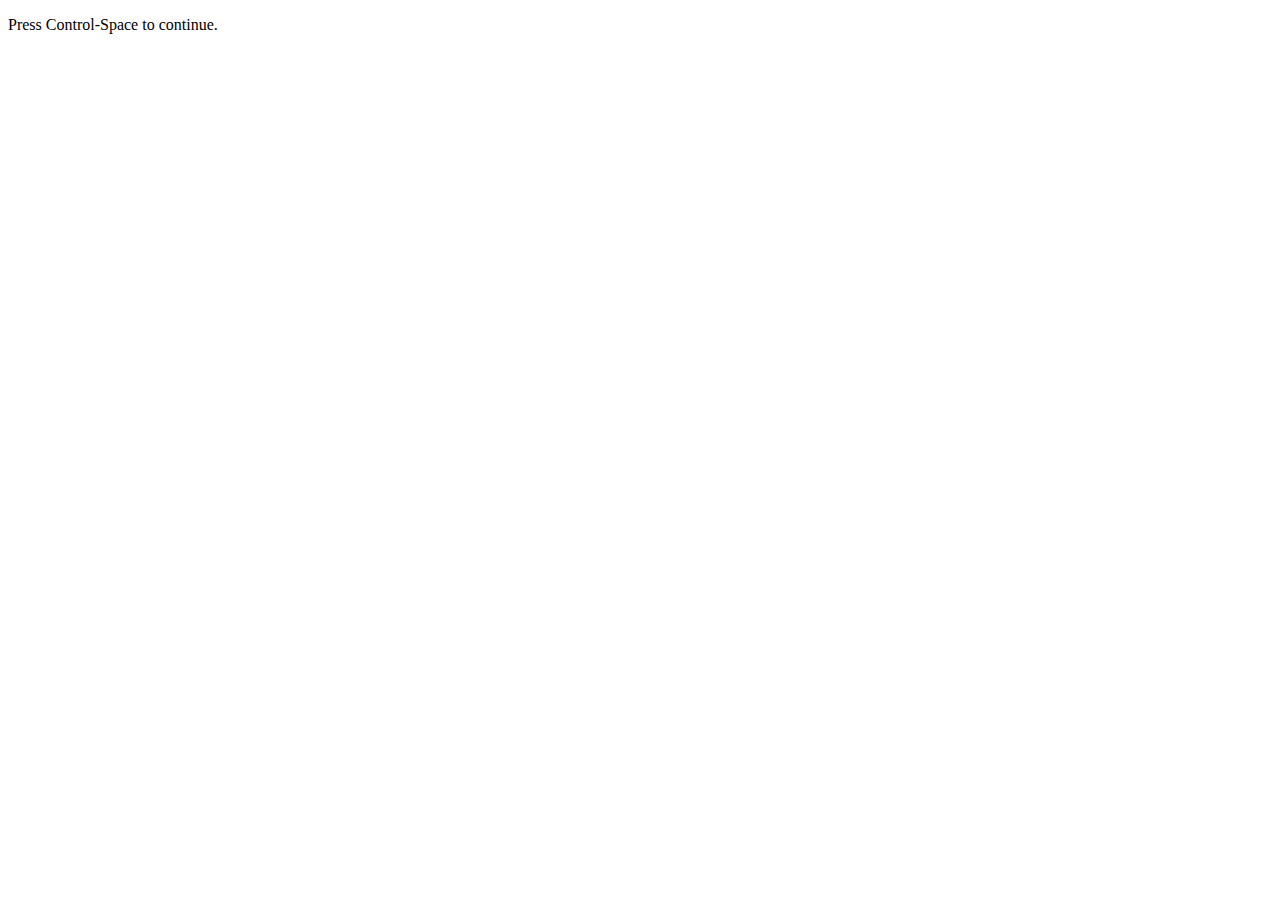
<file: background changer/index.html>
<!DOCTYPE html>
<html lang="en">
<head>
    <meta charset="UTF-8">
    <meta name="viewport" content="width=device-width, initial-scale=1.0">
    <title>Background Changer</title>
    <script src="index.js"></script>
</head>
<body>
    <p>Press Control-Space to continue.</p> 


</body>
</html>
</file>
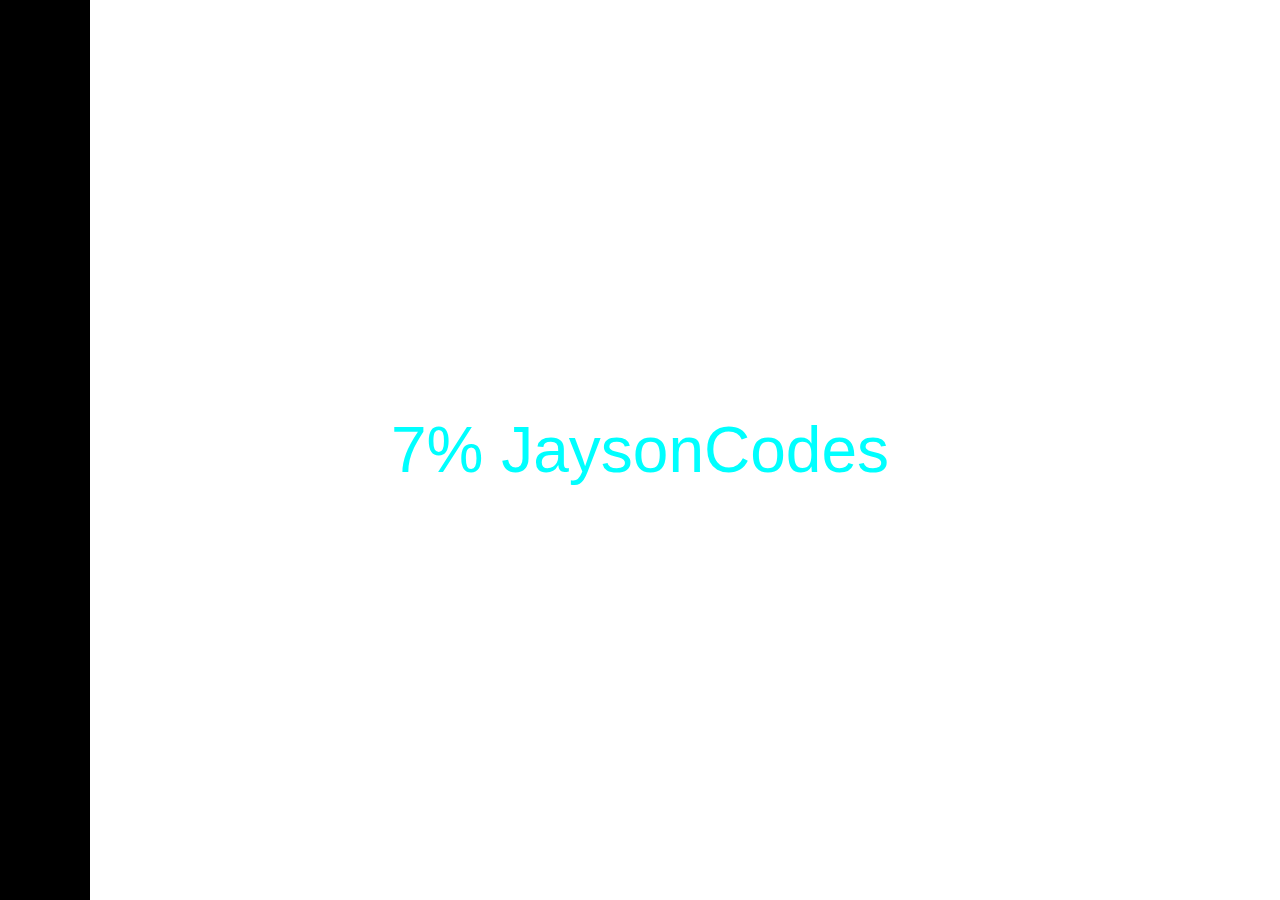
<file: counter/index.html>
<!DOCTYPE html>
<html lang="en">
<head>
    <meta charset="UTF-8">
    <meta name="viewport" content="width=device-width, initial-scale=1.0">
    <title>Counter</title>
    <link rel="stylesheet" href="index.css">
</head>
<body>
    <div class="welcome">
        <h2>Welcome</h2>
    </div>
<p> Lorem ipsum dolor sit amet consectetur, adipisicing elit. Impedit suscipit quibusdam voluptates debitis error, optio ut dolores maiores doloribus velit architecto dolorem doloremque dicta! Est soluta dicta esse! Nobis, at! </p>
<p>This page turns violet when you hold the V key.</p> 
    <section>
        <div class="loader"></div>
        <div class="count"></div>
    </section>
    
    <script src="jquery.js"></script>
    <script>
$(document).ready(function(){
    var count = 0;
    var counter = setInterval(function(){
        if(count < 101){
            $('.count').text(count + '% ' + ' ' + ' ' + ' JaysonCodes');
            $('.loader').css('width', count + '%' );
            count++;
        }
        else{
            clearInterval(counter)
        }
    },80);
});
    </script>
</body>
</html>
</file>
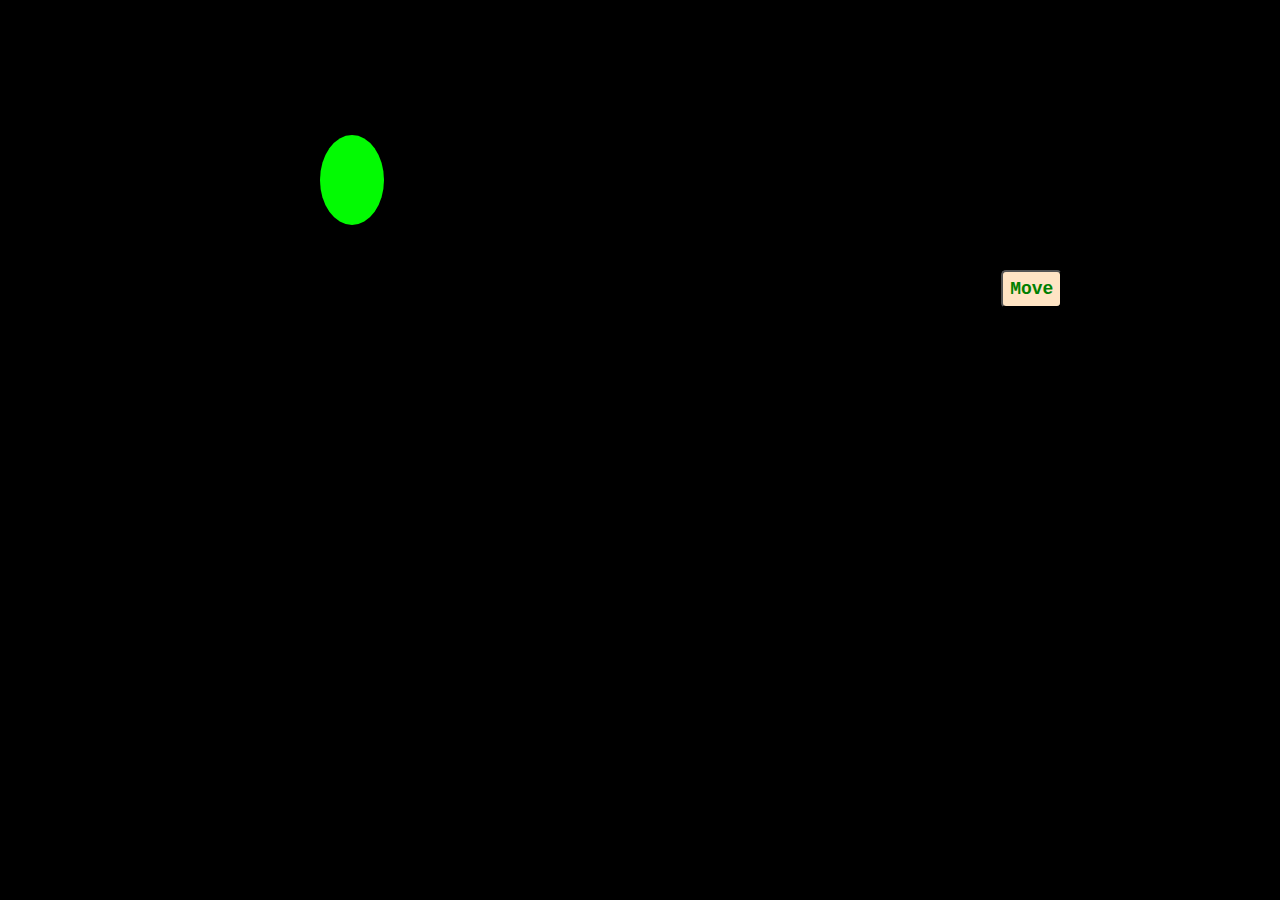
<file: New folder/index.html>
<!DOCTYPE html>
<html lang="en">

<head>
    <meta charset="UTF-8">
    <script src="jquery.js"></script>
    <meta name="viewport" content="width=device-width, initial-scale=1.0">
    <title>Document</title>
    <link rel="stylesheet" href="style.css">
    <script src="script.js">
    </script>
</head>

<body>
    <div class="container">
        <div class="mini"></div>
    </div>
    <button>Move</button>
</body>

</html>
</file>
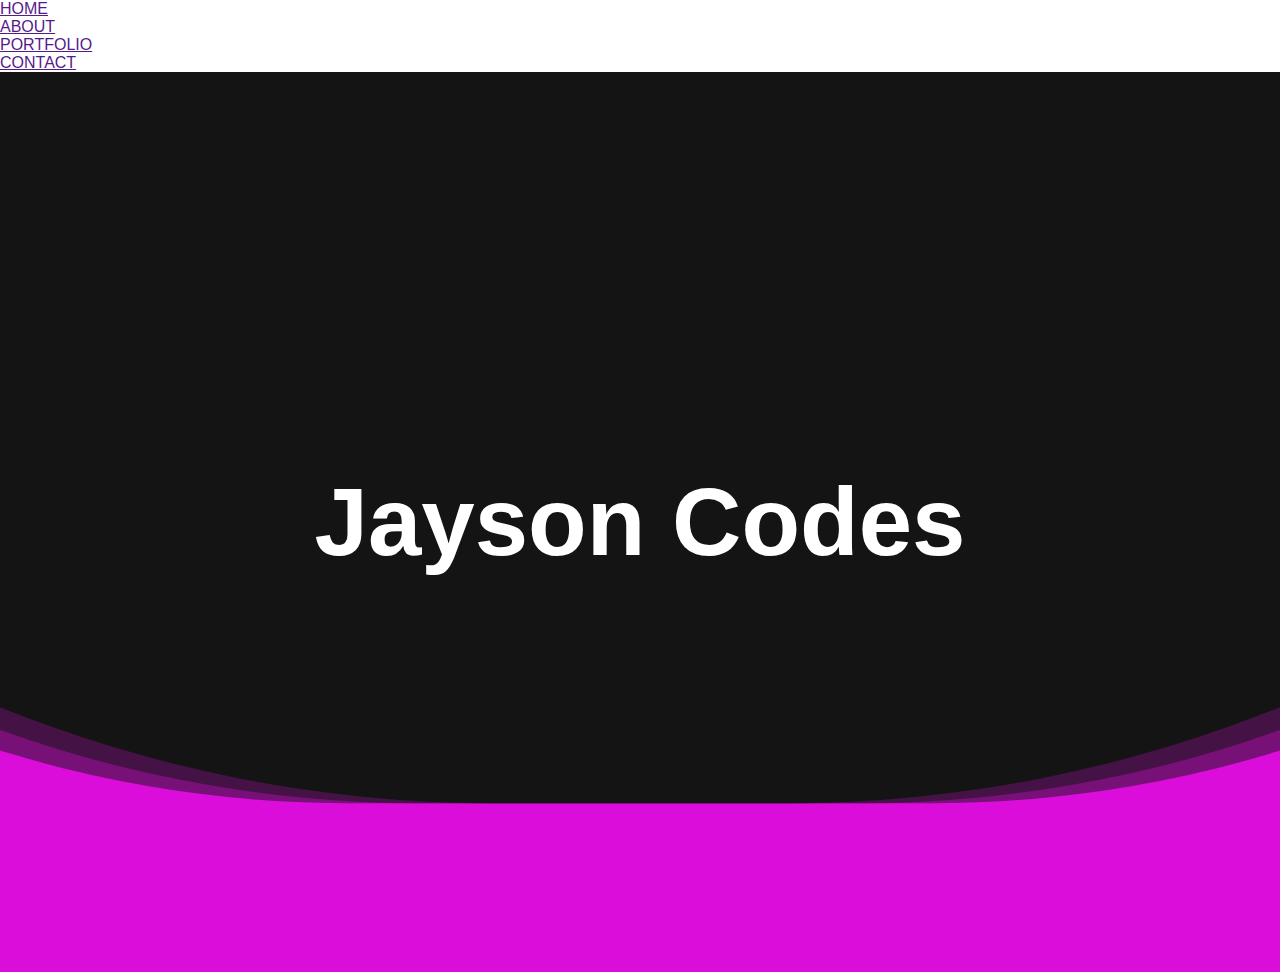
<file: wavy lander/wavy/index.html>
<!DOCTYPE html>
<html lang="en">

<head>
    <meta charset="UTF-8" />
    <meta name="viewport" content="width=device-width, initial-scale=1.0" />
    <title>Wavy stuff</title>
    <link rel="stylesheet" href="index.css" />
    <script defer src="app.js"></script>
</head>

<body>
    <nav>
        <div class="hamburger">
            <div class="line"></div>
            <div class="line"></div>
            <div class="line"></div>
        </div>
        <ul class="nav-links">
            <li><a href=""> HOME</a></li>
            <li><a href=""> ABOUT</a></li>
            <li><a href=""> PORTFOLIO</a></li>
            <li><a href=""> CONTACT</a></li>
        </ul>
    </nav>

    <section class="landing">
        <section class="section">
            <div class="wave">
                <span></span>
                <span></span>
                <span></span>
            </div>
            <div class="content">
                <h2>Jayson Codes</h2>
            </div>
        </section>
    </section>
</body>

</html>
</file>
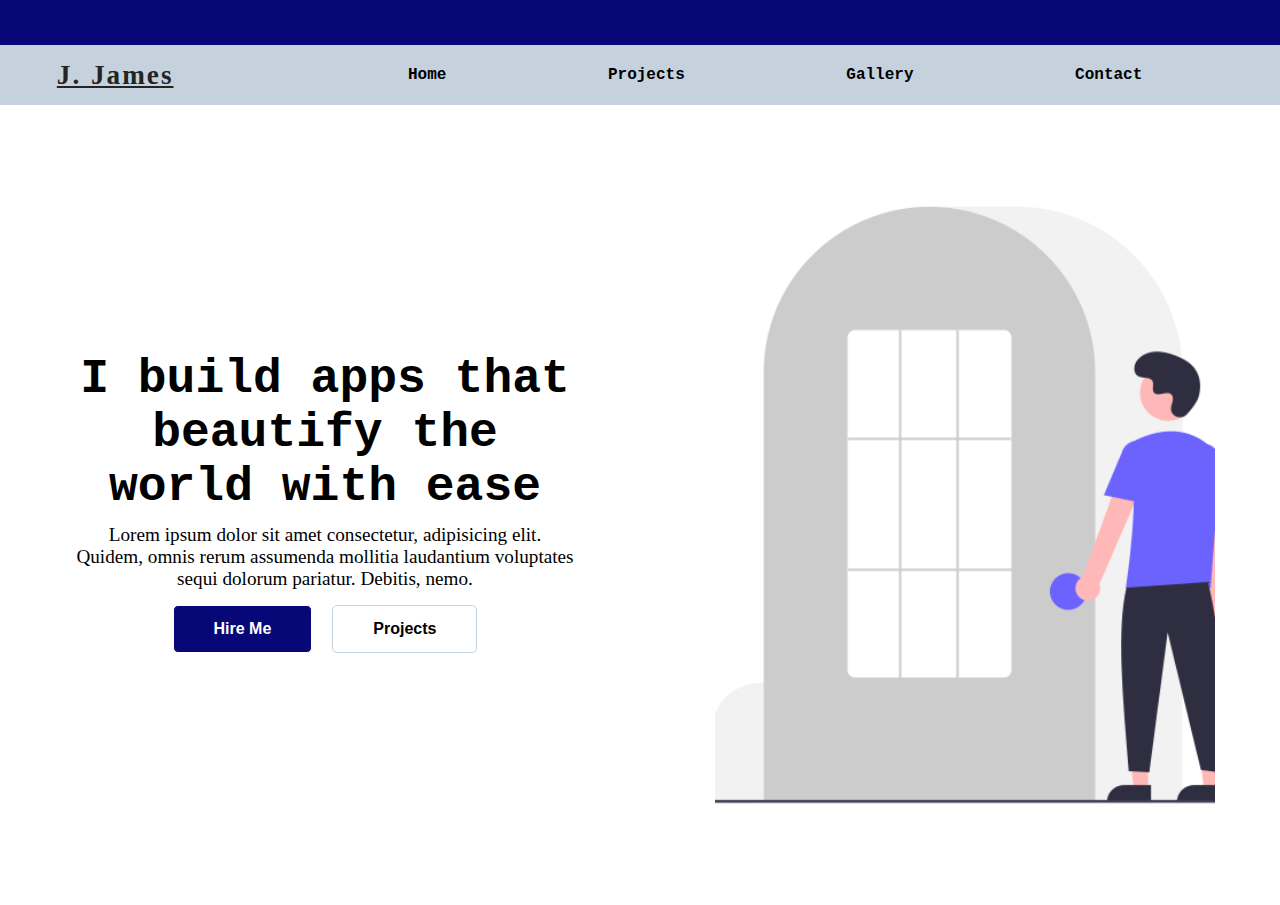
<file: portfolio landing page/main.html>
<!DOCTYPE html>
<html lang="en">

<head>
    <meta charset="UTF-8" />
    <meta http-equiv="X-UA-Compatible" content="IE=edge" />
    <meta name="viewport" content="width=device-width, initial-scale=1.0" />
    <title>James John - Portfolio</title>
    <link rel="stylesheet" href="style.css" />
</head>

<body>
    <div class="top">
        <div class="toggle">
            <span></span>
            <span></span>
            <span></span>
        </div>
    </div>
    <nav>
        <div class="logo">J. James</div>
        <ul>
            <li>Home</li>
            <li>Projects</li>
            <li>Gallery</li>
            <li>Contact</li>
        </ul>
    </nav>

    <section>
        <div class="section1">
            <h1>I build apps that beautify the world with ease</h1>
            <p>
                Lorem ipsum dolor sit amet consectetur, adipisicing elit. Quidem, omnis rerum assumenda mollitia laudantium voluptates sequi dolorum pariatur. Debitis, nemo.
            </p>
            <div class="btns">
                <button class="btn1">Hire Me</button>
                <button class="btn2">Projects</button>
            </div>
        </div>
        <div class="section2"></div>
    </section>
</body>

<script src="main.js"></script>

</html>
</file>
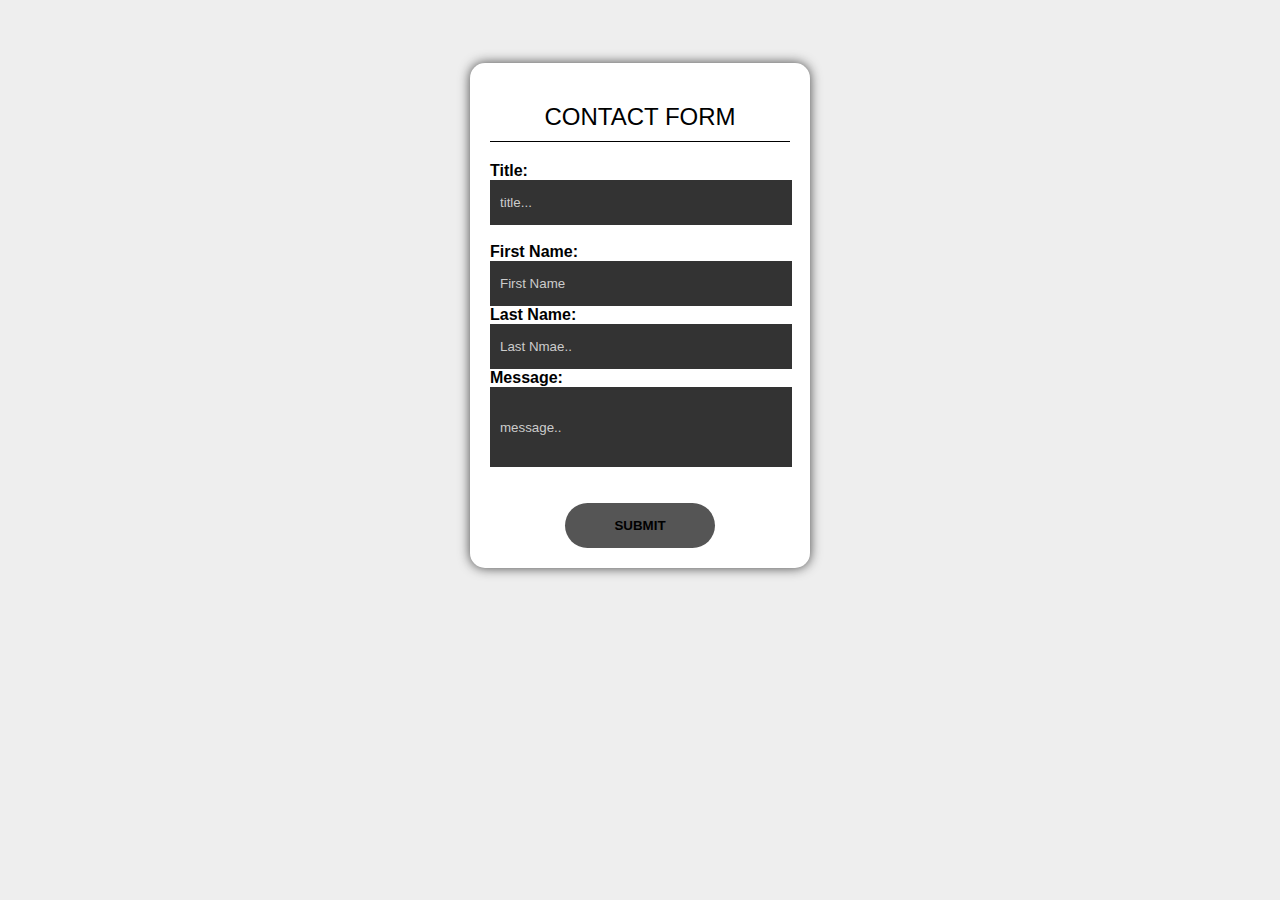
<file: wavy lander/nav/contact.html>
<!DOCTYPE html>
<html lang="en">

<head>
    <meta charset="UTF-8">
    <meta name="viewport" content="width=device-width, initial-scale=1.0">
    <title>Dever - Contact</title>
    <link rel="stylesheet" href="contact.css">
</head>

<body>


    <div class="form">
        <form action="land.html">
            <h2>Contact form</h2>
            <label>Title:</label><br>
            <input type="text" id="title" placeholder="title...">

            <br><br>
            <label>First Name:</label><br>
            <input type="text" id="fname" placeholder="First Name">
            <label>Last Name:</label><br>
            <input type="text" id="lname" placeholder="Last Nmae..">
            <label>Message:</label><br>
            <input type="text" id="message" placeholder="message..">

            <br><br><br>
            <button type="submit" id="btn">Submit</button>
        </form>
    </div>




</body>

</html>
</file>
<file: counter/index.css>
body {
    margin: 0;
    padding: 0;
    font-family: 'Gill Sans', 'Gill Sans MT', 'Trebuchet MS', sans-serif;
}

section {
    position: absolute;
    top: 0;
    left: 0;
    width: 100%;
    height: 100vh;
    background: #fff;
    pointer-events: none;
    animation: fadout .5s linear forwards;
    animation-delay: 8.5s;
}

@keyframes fadout {
    0% {
        opacity: 1;
    }
    100% {
        opacity: 0;
    }
}

.loader {
    height: 100px;
    background: #000;
    top: 0;
    left: 0;
    height: 100%;
    background: #000;
}

.count {
    position: absolute;
    top: 50%;
    left: 50%;
    transform: translate(-50%, -50%);
    font-size: 5vw;
    color: red;
    mix-blend-mode: difference;
    width: 550px;
    justify-content: center;
    text-align: center;
}

.welcome {
    position: absolute;
    top: 0;
    left: 0;
    width: 100%;
    height: 100vh;
    display: flex;
    justify-content: center;
    align-items: center;
    color: #000;
}

h2 {
    margin: 0;
    padding: 0;
    font-size: 10vh;
}
</file>
<file: New folder/style.css>
body {
    background: #000;
    box-sizing: border-box;
}

.container {
    height: 70vh;
    width: 50vw;
    background: #000;
    transform: translate(-50%, -50%);
    position: absolute;
    top: 50%;
    left: 50%;
    box-sizing: border-box;
    box-shadow: 1px 1px #000;
}

button {
    position: absolute;
    right: 17%;
    top: 30%;
    padding: 7px;
    background: bisque;
    font-family: 'Courier New', Courier, monospace;
    border-radius: 5px;
    outline: none;
    font-size: large;
    font-weight: bolder;
    color: green;
}

.mini {
    width: 5vw;
    height: 10vh;
    background: rgb(3, 250, 3);
    border-radius: 50%;
}
</file>
<file: wavy lander/wavy/index.css>
* {
    font-family: 'Trebuchet MS', 'Lucida Sans Unicode', 'Lucida Grande', 'Lucida Sans', Arial, sans-serif;
    box-sizing: border-box;
    margin: 0;
    padding: 0;
}

.section {
    position: relative;
    width: 100%;
    height: 100vh;
    overflow: hidden;
    display: flex;
    justify-content: center;
    align-items: center;
}

body {
    font-family: sans-serif;
}

.section .wave {
    position: absolute;
    left: 0;
    width: 100%;
    height: 100%;
    background: #da0dda;
}

.section .wave span:nth-child(1) {
    animation: animate 5s linear infinite;
    border-radius: 45%;
    background: rgba(20, 20, 20, 1);
}

.section .wave span:nth-child(2) {
    animation: animate 10s linear infinite;
    border-radius: 40%;
    background: rgba(20, 20, 20, 0.5);
}

.section .wave span:nth-child(3) {
    animation: animate 15s linear infinite;
    border-radius: 42.5%;
    background: rgba(20, 20, 20, 0.5);
}

@keyframes animate {
    0% {
        transform: translate(-50%, -75%) rotate(0deg);
    }
    100% {
        transform: translate(-50%, -75%) rotate(360deg);
    }
}

.section .content {
    position: relative;
    z-index: 1;
    color: #fff;
    font-size: 4em;
}

.section .wave span {
    position: absolute;
    width: 325vh;
    height: 325vh;
    top: 0;
    left: 50%;
    background: #000;
    transform: translate(-50%, -75%);
}
</file>
<file: portfolio landing page/style.css>
* {
    margin: 0;
}

body {
    /* background-color: rgb(14, 12, 12); */
    margin: 0;
    font-family: monospace;
}

nav {
    width: 100%;
    background-color: rgb(197, 210, 221);
    display: flex;
    align-items: center;
    justify-content: space-around;
    height: 60px;
}

.top {
    width: 100%;
    display: flex;
    align-items: center;
    justify-content: start;
    height: 45px;
    background-color: rgb(7, 7, 119);
}

.toggle {
    display: none;
    justify-content: space-around;
    align-items: center;
    flex-direction: column;
    width: 40px;
    margin-left: 20px;
    height: 37px;
    /* background-color: #fff; */
    border-radius: 2px;
}

.logo {
    font-size: 1.7rem;
    font-family: "Ubuntu", "cursive";
    font-weight: 900;
    letter-spacing: 2px;
    word-spacing: 1px;
    text-decoration: underline;
    color: rgb(36, 36, 36);
}

.toggle span {
    background-color: #fff;
    width: 80%;
    height: 3px;
}

ul {
    display: flex;
    justify-content: space-around;
    align-items: center;
    width: 70%;
}

li {
    list-style-type: none;
    font-size: 1rem;
    font-weight: 600;
}

@media screen and (max-width: 750px) {
    .top {
        position: fixed;
        top: 0;
        left: 0;
    }
    nav {
        width: 300px;
        height: calc(100vh - 45px);
        position: fixed;
        top: 45px;
        z-index: 2;
        transition: transform 1s ease;
        left: 0;
        transform: translateX(-500px);
        flex-direction: column;
    }
    .toggle {
        display: flex;
    }
    ul {
        flex-direction: column;
        width: 100%;
        height: 70%;
    }
    li {
        margin-left: -30px;
    }
    .active {
        transform: translateX(0px);
        transition: transform 1s ease;
        z-index: 2;
    }
}

section {
    height: calc(100vh - 120px);
    width: 100%;
    display: flex;
    flex-wrap: wrap;
    align-items: center;
    justify-content: space-around;
}

.section1,
.section2 {
    width: 500px;
    height: 100%;
}

.section2 {
    background: url("./1.png");
    background-repeat: no-repeat;
    background-size: cover;
    background-position: center;
}

.section1 {
    padding: 10px;
    display: flex;
    text-align: center;
    align-items: center;
    justify-content: center;
    flex-direction: column;
}

.section1 h1 {
    font-size: 3rem;
    font-weight: 900;
}

.section1 p {
    font-size: 1.2rem;
    font-family: cursive;
    font-weight: 400;
    margin: 10px 0;
}

.btns {
    display: flex;
    flex-wrap: wrap;
    justify-content: space-around;
    align-items: center;
}

.btn1,
.btn2 {
    padding: 14px 40px;
    margin: 5px 10px;
    color: #fff;
    font-size: 1rem;
    font-weight: 900;
}

.btn1 {
    background-color: rgb(7, 7, 119);
    border: 1px solid white;
    border-radius: 5px;
}

.btn2 {
    border: 1px solid white;
    border-radius: 5px;
    color: black;
    border: 1px solid rgb(197, 210, 221);
    background: transparent;
}

.btn2:hover {
    background-color: rgb(36, 36, 36);
    color: #eee;
    transition: 1s ease background;
}

@media screen and (max-width: 1020px) {
    section {
        height: 100%;
    }
    .section1 {
        height: 500px;
        /* background-color: aquamarine; */
    }
    .section2 {
        height: 600px;
    }
}

@media screen and (max-width: 540px) {
    nav {
        width: 100%;
    }
    .section1 {
        width: 100%;
        height: 600px;
    }
    .section2 {
        width: 100%;
        height: 400px;
    }
}

@media screen and (max-width: 352px) {
    nav {
        width: 100%;
    }
    section {
        margin-top: 10vh;
    }
    .section1 {
        width: 100%;
        height: 100vh;
    }
    .section1 h1 {
        font-size: 2.5rem;
    }
    .section1 p {
        font-size: 1rem;
    }
    .section2 {
        height: 400px;
        width: 100%;
    }
}
</file>
<file: wavy lander/nav/contact.css>
body {
     font-family: Arial, Helvetica, sans-serif;
     background: #eee;
 }
 
 .form {
     margin: 5% auto;
     padding: 20px;
     background: #fff;
     border-radius: 15px;
     box-shadow: 0px 0px 12px #444;
     max-width: 300px;
 }
 
 label {
     font-weight: bold;
 }
 
 h2 {
     font-weight: 100;
     border-bottom: 1px solid #000;
     padding-bottom: 10px;
     margin-bottom: 20px;
     text-align: center;
     text-transform: uppercase;
 }
 
 input {
     border: none;
     outline: none;
     padding: 15px 10px;
     background: #333;
     color: #fff;
     width: 94%;
 }
 
 input::placeholder {
     color: #ccc;
 }
 
 #message {
     height: 50px;
     color: white;
 }
 
 #btn {
     margin: auto;
     display: block;
     padding: 15px;
     background: #555;
     border: none;
     outline: none;
     width: 50%;
     cursor: pointer;
     text-transform: uppercase;
     font-weight: bold;
     border-radius: 30px;
 }
 
 #btn:hover {
     background: #555;
     color: #fff;
 }
 
 small {
     color: red;
     font-weight: bold;
     display: none;
 }
</file>
